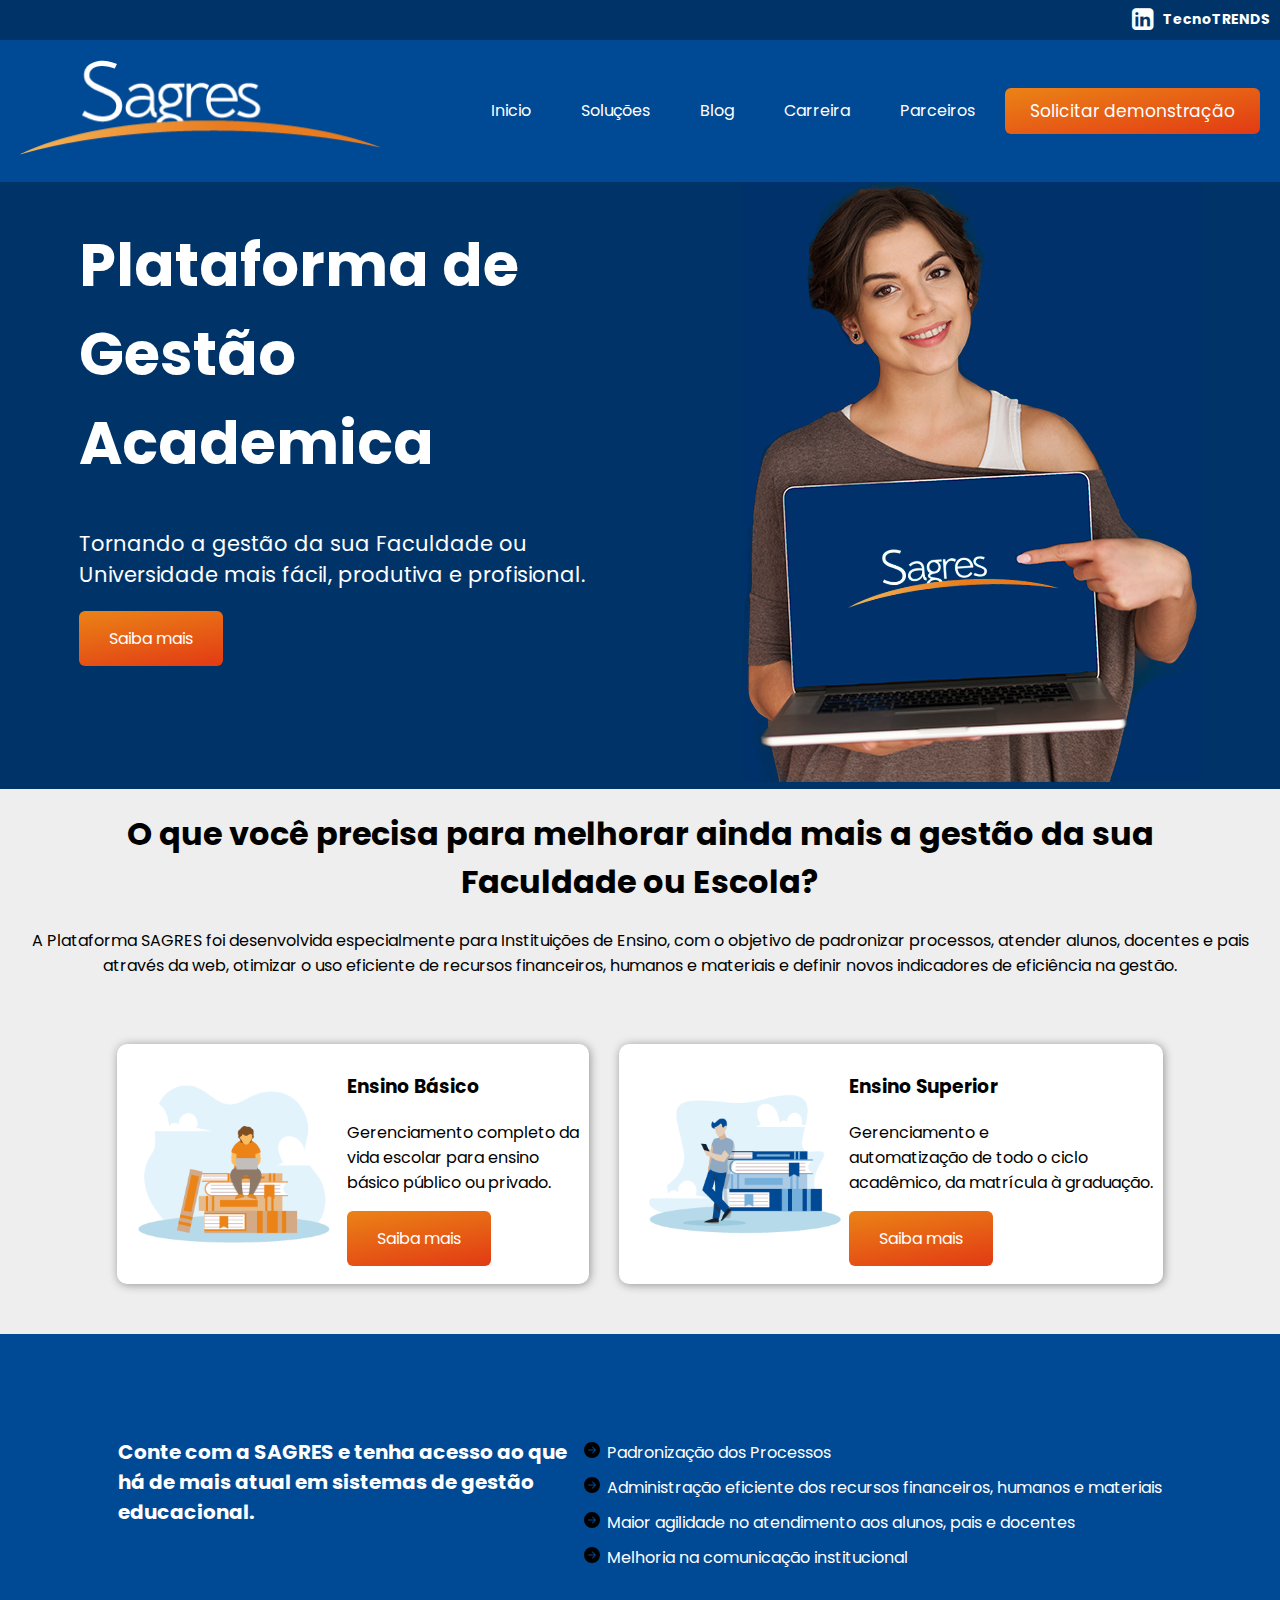
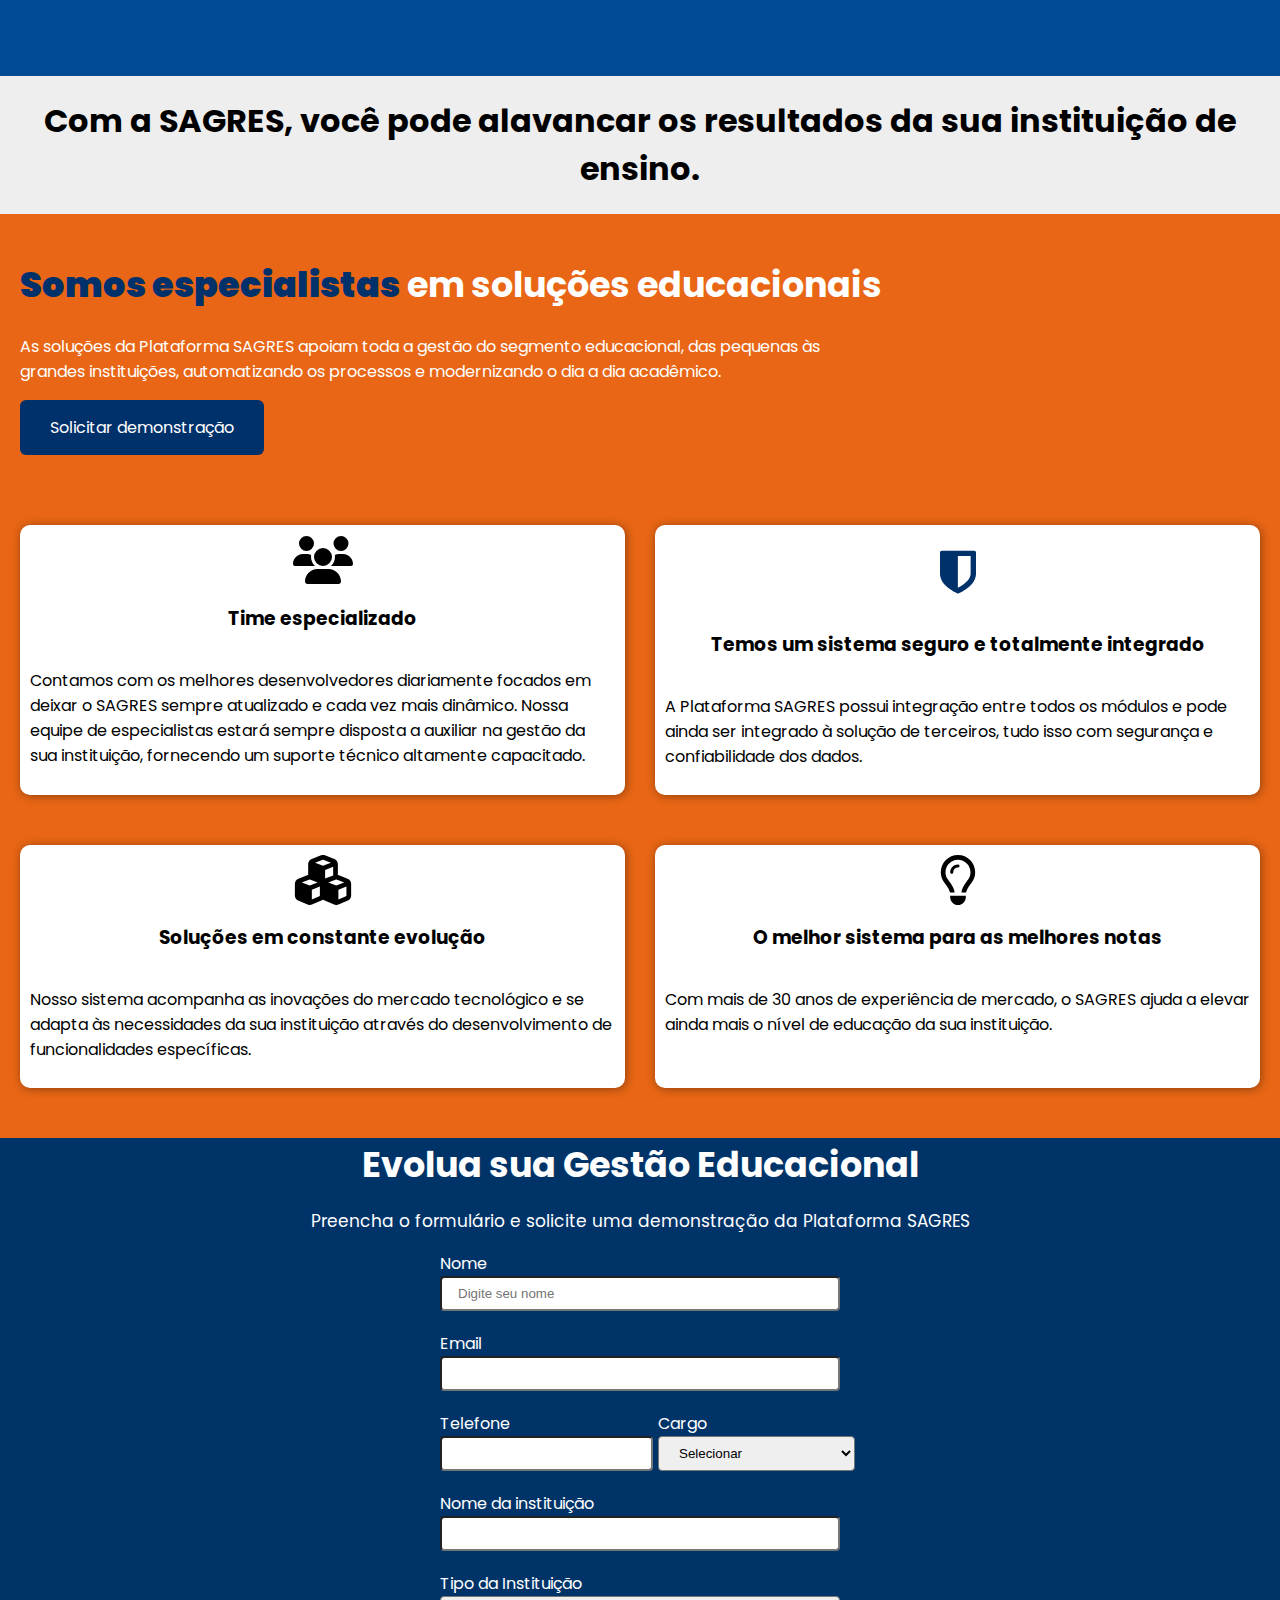
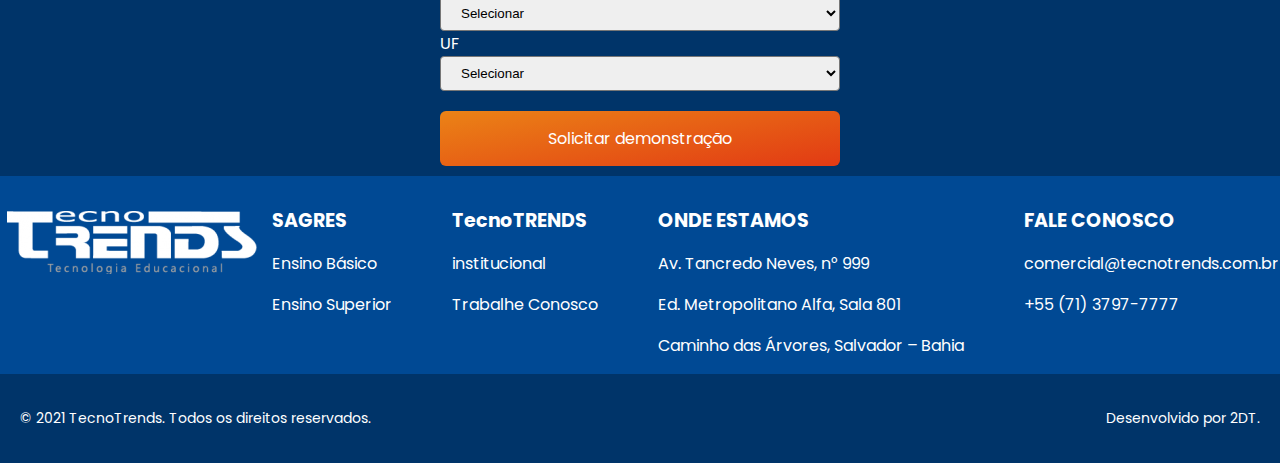
<file: index.html>
<!DOCTYPE html>
<html lang="pt-BR">
  <head>
    <meta charset="UTF-8" />
    <meta http-equiv="X-UA-Compatible" content="IE=edge" />
    <meta name="viewport" content="width=device-width, initial-scale=1.0" />
    <link rel="stylesheet" href="style.css" />
    <link rel="preconnect" href="https://fonts.googleapis.com" />
    <link rel="preconnect" href="https://fonts.gstatic.com" crossorigin />
    <link
      href="https://fonts.googleapis.com/css2?family=Poppins:wght@300;400&display=swap"
      rel="stylesheet"
    />
    <link rel="stylesheet" href="img/font-awesome/font-awesome-4.7.0/css/font-awesome.min.css">
    <title>plataforma sagres</title>
  </head>
  <body>
    <header>
      <div class="first__header">
        <!-- <img class="linkedin__header" src="img/linkedin.svg" alt="" /> -->
        <span class="header__icon">
          <i class="fa fa-linkedin-square" aria-hidden="true"></i>
        </span>
        <h1 class="title__header">TecnoTRENDS</h1>
      </div>
    </header>
<!-- Mobile -->
    <!-- <section class="mobile__section">
      <ul class="navbar" id="navbar">
        <li>Inicio</li>
            <li>Soluções</li>
            <li>Blog</li>
            <li>Carreira</li>
            <li>Parceiros</li>
      </ul>

        <div>
          <button class="nav__btn">Solicitar demonstração</button>
        </div>
        <a href="#" class="close">
              <i id="contato"></i>
              <img src="../img/x-lg.svg" alt="icone de fechamento">
            </a>
          </ul>
          <a href="#navbar" class="hamburger">
            <img src="../img/list.svg" alt="icone de abertura">
          </a>
    </section> -->

    <!-- Desktop -->
    <section class="first__section">
      <div class="nav__container">
        <div>
          <img class="img__nav" src="img/logo-sagres-negativo.png" alt="" />
        </div>

        <div class="nav__list__container">
          <ul class="nav__list">
            <li>Inicio</li>
            <li>Soluções</li>
            <li>Blog</li>
            <li>Carreira</li>
            <li>Parceiros</li>
          </ul>
        <button class="nav__btn">Solicitar demonstração</button>
      
        </div>
      </div>
    </section>

    <section class="second__section">
      <div>
        <h1 class="title__section">
          Plataforma de <br />
          Gestão <br />
          Academica
        </h1>
        <p class="paragrafo__section">
          Tornando a gestão da sua Faculdade ou <br />
          Universidade mais fácil, produtiva e profisional.
        </p>

        <div>
          <button class="second__section-btn">Saiba mais</button>
        </div>
      </div>

      <div>
        <img src="img/mulher-sagres.jpg" alt="" />
      </div>
    </section>

    <section class="third__section">
      <div class="third__section-text">
        <h1>
          O que você precisa para melhorar ainda mais a gestão da sua <br />
          Faculdade ou Escola?
        </h1>
        <p>
          A Plataforma SAGRES foi desenvolvida especialmente para Instituições
          de Ensino, com o objetivo de padronizar processos, atender alunos,
          docentes e pais através da web, otimizar o uso eficiente de recursos
          financeiros, humanos e materiais e definir novos indicadores de
          eficiência na gestão.
        </p>
      </div>
    </section>

    <div class="cards">
      <div class="cards-container">
        <div class="card-field">
          <article class="card1">
            <img src="img/ensinobasico.png" width="220" height="220" alt="" />
            <div class="element-colum">
              <div class="element-widget">
                <h3>Ensino Básico</h3>
                <p>
                  Gerenciamento completo da <br />
                  vida escolar para ensino <br />
                  básico público ou privado.
                </p>

                <div>
                  <button class="card-btn">Saiba mais</button>
                </div>
              </div>
            </div>
          </article>
          <article class="card1">
            <img src="img/ensinosuperior.png" width="220" height="220" alt="" />
            <div class="element-colum">
              <div class="element-widget">
                <h3>Ensino Superior</h3>
                <p>
                  Gerenciamento e <br />
                  automatização de todo o ciclo <br />
                  acadêmico, da matrícula à 
                  graduação.
                </p>
                <div>
                  <button class="card-btn">Saiba mais</button>
                </div>
              </div>
            </div>
          </article>
        </div>
      </div>
    </div>

    <section class="fourth__section">
      <div>
        <h1 class="fourth__section-text">
          Conte com a SAGRES e tenha acesso ao que <br />
          há de mais atual em sistemas de gestão <br />
          educacional.
        </h1>
      </div>
      <div>
        <ul class="fourth__section-list">
          <li>Padronização dos Processos</li>
          <li>
            Administração eficiente dos recursos financeiros, humanos e
            materiais
          </li>
          <li>Maior agilidade no atendimento aos alunos, pais e docentes</li>
          <li>Melhoria na comunicação institucional</li>
        </ul>
      </div>
    </section>

    <section class="fifith__section">
      <div class="fifith__section-text">
        <h1>
          Com a SAGRES, você pode alavancar os resultados da sua instituição de
          <br />
          ensino.
        </h1>
      </div>

       <!-- <section class="section__container">
        <div class="section__container">
          <div class="section__container">
            <div class="card__cloud">
              <img src="img/cloud-fill.svg" width="60px" height="60px" alt="">
              <p>Reduza o custo operacional através da Matrícula WEB.</p>
              <br>
            </div>

            <p>Aumente a lucratividade através da maximização da alocação de recursos.</p>
            <br>
            <p>Aperfeiçoe a gestão acadêmica e pedagógica.</p>
            <br>
          </div>

          <div class="section__container3-grid02">
            <p>Comunique e colabore de forma ágil e efetiva com a comunidade acadêmica através da rede social privada.</p>
            <br>
            <p>Tome decisões estratégicas referentes ao crescimento da instituição e continuidade dos cursos através de dados estatísticos.</p>
            <br>
            <p>Avalie a qualidade do ensino através da Avaliação Institucional</p>
            <br>
          </div>

        </div>
      </section> -->

    <section class="sixth__section">
      <div class="sixth__section-container">
        <div class="sixth__section-title">
          <h1 class="sixth__section-title-h">
            <b>Somos especialistas</b> em soluções educacionais
          </h1>
          <p class="sixth__section-title p">
            As soluções da Plataforma SAGRES apoiam toda a gestão do segmento
            educacional, das pequenas às <br />
            grandes instituições, automatizando os processos e modernizando o
            dia a dia acadêmico.
          </p>
          <button class="sixth__section-btn">Solicitar demonstração</button>
        </div>
      </div>

      <div class="cards2">
        <div class="cards-container2">
          <div class="card-field2">
            <article class="card2">
              <div class="element-colum2">
                <div class="element-widget2">
                  <img
                    src="img/users-solid.svg"
                    width="60px"
                    height="50px"
                    alt=""
                  />
                  <h3>Time especializado</h3>
                  <p>
                    Contamos com os melhores desenvolvedores diariamente focados
                    em deixar o SAGRES sempre atualizado e cada vez mais
                    dinâmico. Nossa equipe de especialistas estará sempre
                    disposta a auxiliar na gestão da sua instituição, fornecendo
                    um suporte técnico altamente capacitado.
                  </p>
                </div>
              </div>
            </article>
            <article class="card2">
              <div class="element-colum2">
                <div class="element-widget2">
                  <!-- <img
                    src="img/shield-halved-solid.svg"
                    width="60px"
                    height="50px"
                    alt=""
                  /> -->
                  <span class="card__icon">
                    <i class="fa fa-shield" aria-hidden="true"></i>
                  </span>
                  <h3>Temos um sistema seguro e totalmente integrado</h3>
                  <p>
                    A Plataforma SAGRES possui integração entre todos os módulos
                    e pode ainda ser integrado à solução de terceiros, tudo isso
                    com segurança e confiabilidade dos dados.
                  </p>
                </div>
              </div>
            </article>
            <article class="card2">
              <div class="element-colum2">
                <div class="element-widget2">
                  <img
                    src="img/cubes-solid.svg"
                    width="60px"
                    height="50px"
                    alt=""
                  />
                  <h3>Soluções em constante evolução</h3>
                  <p>
                    Nosso sistema acompanha as inovações do mercado tecnológico
                    e se adapta às necessidades da sua instituição através do
                    desenvolvimento de funcionalidades específicas.
                  </p>
                </div>
              </div>
            </article>
            <article class="card2">
              <div class="element-colum2">
                <div class="element-widget2">
                  <img
                    src="img/lightbulb-regular.svg"
                    width="60px"
                    height="50px"
                    alt=""
                  />
                  <h3>O melhor sistema para as melhores notas</h3>
                  <p>
                    Com mais de 30 anos de experiência de mercado, o SAGRES
                    ajuda a elevar ainda mais o nível de educação da sua
                    instituição.
                  </p>
                </div>
              </div>
            </article>
          </div>
        </div>
      </div>
    </section>

    <section class="seventh__section">
      <div class="seventh__section-title">
        <h3 class="seventh__section-title h">Evolua sua Gestão Educacional</h3>
        <p class="seventh__section-title p">
          Preencha o formulário e solicite uma demonstração da Plataforma SAGRES
        </p>
      </div>
    </section>

    <section class="seventh__section-form">
      <form class="form__container">
        <div class="input__container nome">
          <label for="nome">Nome</label>
          <input type="text" id="nome" placeholder="Digite seu nome" />
        </div>

        <div class="input__container email">
          <label for="email">Email</label>
          <input type="email" id="email" />
        </div>

        <div class="telefone-cargo">

          <div class="input__container">
            <label for="">Telefone</label>
            <input type="tel" />
          </div>

          <div class="input__container">
            <label for="cargo">Cargo</label>
            <select id="cargo" required>
              <option selected disabled value>Selecionar</option>
              <option>Secretario de Educação</option>
              <option>Diretor</option>
              <option>Coordenador</option>
            </select>
          </div>
        </div>

        <div class="input__container nomeinstituicao">
          <label for="">Nome da instituição</label>
          <input type="text" />
        </div>

        <div class="input__container instituicao">
          <label for="">Tipo da Instituição</label>
          <select name="" id="">
            <option selected disabled value>Selecionar</option>
            <option>Escola publica</option>
            <option>Escola privada</option>
          </select>
          <label for="cargo">UF</label>
          <select id="cargo" required>
            <option selected disabled value>Selecionar</option>
            <option>BA</option>
            <option>RJ</option>
            <option>SP</option>
          </select>
        </div>
        <button class="form__btn">Solicitar demonstração</button>
      </form>
    </section>

    <!-- Rodapé -->
    <footer class="footer__main">
      <div class="footer__img">
        <img
          src="img/cropped-logo-negativo-1-o7jwkbfqp2bxk10bdmcsxxvjplmi8ovcw6bwcgy03a.png"
          alt=""
        />
      </div>

      <section class="footer__section">
        <h1 class="footer__title">SAGRES</h1>

        <p class="footer__paragrafo">Ensino Básico</p>
        <p class="footer__paragrafo">Ensino Superior</p>
      </section>

      <section class="footer__section">
        <h1 class="footer__title">TecnoTRENDS</h1>

        <p class="footer__paragrafo">institucional</p>
        <p class="footer__paragrafo">Trabalhe Conosco</p>
      </section>

      <section class="footer__section">
        <h1 class="footer__title">ONDE ESTAMOS</h1>

        <p class="footer__paragrafo">Av. Tancredo Neves, n° 999</p>
        <p class="footer__paragrafo">Ed. Metropolitano Alfa, Sala 801</p>
        <p class="footer__paragrafo">Caminho das Árvores, Salvador – Bahia</p>
      </section>

      <section class="footer__section">
        <h1 class="footer__title">FALE CONOSCO</h1>

        <p>comercial@tecnotrends.com.br</p>
        <p>+55 (71) 3797-7777</p>
      </section>
    </footer>
    <section class="section__finale">
      <p>© 2021 TecnoTrends. Todos os direitos reservados.</p>
      <p>Desenvolvido por 2DT.</p>
    </section>
  </body>
</html>
</file>
<file: style.css>
html, body{
    padding: 0;
    margin: 0;
    font-family: 'Poppins', sans-serif;
    box-sizing: border-box;
}

html{
    display: flex;
    position: relative;
}


/* Cabeçalho */


.first__header{
    display: flex;
    background-color: #003469;
    padding: 0 10px;
    margin: 0 auto;
    justify-content: end;
    gap: 10px;
    color: white;
    align-items: center;
}

.header__icon{
    display: flex;
    font-size: 25px;
}

.title__header{
    font-size: 14px;
    color: white;
}

/* Primeira navegação */

.first__section{
    display: flex;
    background-color: #004994;
    justify-content: space-between;
    padding: 20px;
    
    
}

.nav__container{
    display: flex;
    justify-content: space-between;
    width: 100%;
    /* margin-right: auto;
    margin-left: auto; */
    position: relative;
    gap: 10px;
    align-items: center;
    color: white;
    
}


.img__nav{
border-style: none;
height: auto;
width: 360px; 
/* width: 364px;
height: 96px; */
max-width: 100%;
margin-left: auto;
}

.nav__list__container{
    display: flex;
    align-items: center;
    gap: 30px;
}

.nav__list{
    display: flex;
   list-style: none;
   gap: 50px;
}

.nav__btn{
    background-image: linear-gradient(170deg, #eb8316 0%, #e23a14 100%);
    outline: none;
    padding: 10px 10px; 
    padding-left: 25px;
    padding-right: 25px;
    border-radius: 6px;
    font-family: inherit;
    border: 0;
    cursor: pointer;
    color: white;
    font-size: 17px;
}


/* Segunda seção */

.second__section{
display: flex;
justify-content: space-around;
background-color: #003469;
color: white;
}


.title__section{
font-size: 59px;
}

.paragrafo__section{
    font-size: 21px;
}

.second__section-btn{
    background-image: linear-gradient(170deg, #eb8316 0%, #e23a14 100%);
    outline: none;
    padding: 15px 30px;
    border-radius: 6px;
    font-family: inherit;
    border: 0;
    cursor: pointer;
    color: white;
    font-size: 16px;
}

/* Terceira seção */

.third__section{
    display: flex;
    background-color: #eeeeee;
}

.third__section-text{
    text-align: center;
}

/* Cards */

.cards{
background-color: #eeeeee;
padding: 50px 0;
}

.cards-container{
/* max-width: auto; */
margin: 0 auto;
padding: 0 20px;
}

.card-field{
display: flex;
gap: 50px;
column-gap: 30px;
justify-content: center;
}

.card1{
    background-color: white;
    box-shadow: 1px 1px 10px rgba(0, 0, 0, 0.384);
    padding: 10px;
    display: flex;
    justify-content: space-between;
    border-radius: 10px;
}

.element-colum{
width: 100%;
position: relative;
display: flex;
}

.element-widget{
    align-content: flex-start;
    align-items: flex-start;
}

.card-btn{
    background-image: linear-gradient(170deg, #eb8316 0%, #e23a14 100%);
        outline: none;
        padding: 15px 30px;
        border-radius: 6px;
        font-family: inherit;
        border: 0;
        cursor: pointer;
        color: white;
        font-size: 16px;
}

/* Quarta seção */

.fourth__section{
    background-color: #004994;
    color: white;
    display: flex;
    justify-content: center;
    padding: 90px 25px 90px 25px;
}

.fourth__section-text{
    font-size: 20px;
    display: flex;
    align-items: center;
}

.fourth__section-list{
    list-style-image: url(img/arrow-right-circle-fill.svg);
    display: flex;
    flex-direction: column;
    gap: 10px;
    font-size: 16px;
}

/* Quinta seção */

.fifith__section{
background-color: #eeeeee;
}

.fifith__section-text{
    display: flex;
    align-items: center;
    align-content: center;
    justify-content: center;
    text-align: center;
}

/* Cards da quinta seção */




/* Sexta seção */
.sixth__section{
    display: flex;
    background-color: #E86615;
    justify-content: center;
    flex-direction: column;
}

.sixth__section-container{
    margin: 20px;
}
.sixth__section-title{
color: white;
}

.sixth__section-title-h{
    font-size: 35px;
}

b{
    color: #00316b;
}

.sixth__section-btn{
    background-color: #00316b ;
    outline: none;
    padding: 15px 30px;
    border-radius: 6px;
    font-family: inherit;
    border: 0;
    cursor: pointer;
    color: white;
    font-size: 16px;
}




.cards2 {
    padding: 50px 0;
}

.cards-container2 {
    /* max-width: auto; */
    margin: 0 auto;
    padding: 0 20px;
}

.card-field2 {
    display: grid;
    grid-template-columns: repeat(2, 1fr);
    gap: 50px;
    column-gap: 30px;
    /* display: flex;
    gap: 50px;
    column-gap: 30px;
    justify-content: center; */
}

.card2 {
    background-color: white;
    box-shadow: 1px 1px 10px rgba(0, 0, 0, 0.384);
    padding: 10px;
    display: flex;
    justify-content: space-between;
    border-radius: 10px;
}

.element-colum2 {
    width: 100%;
    position: relative;
    display: flex;
}

.element-widget2 {
    display: flex;
    align-items: center;
    flex-direction: column;
    /* align-content: flex-start;
    align-items: flex-start; */
}

.card__icon{
    font-size: 50px;
    color: #00316B;
}


.cards2__p{
    padding: 0;
    margin: 0;
}

/* Setima seção */
.seventh__section{
    display: flex;
    background-color: #003469;
    justify-content: center;
}

.seventh__section-title{
    /* text-align: center; */
    color: white;
}

.seventh__section-title.h{
    text-align: center;
    font-size: 35px;
    margin: 0;
}

.seventh__section-title.p{
    text-align: center;
    font-size: 17px;
}

/* Formulario */
.seventh__section-form{
    background-color: #003469;
    color: white;
    font-family: inherit;
    padding-bottom: 10px;
} 


 .form__container{
    display: flex;
    gap: 20px;
    flex-direction: column;
    justify-content: center;
    max-width: 400px;
    margin: 0 auto;
    font-size: 16px;
}

.telefone-cargo{
display: flex;
gap: 5px;
}

.telefone__input{
    width: 160px;
}

.input__container{
    display: flex;
    flex-direction: column;
} 

input, select{
    padding: 8px 16px;
    border-radius: 4px;
}

.form__btn{
    background-image: linear-gradient(170deg, #eb8316 0%, #e23a14 100%);
        outline: none;
        padding: 15px 30px;
        border-radius: 6px;
        font-family: inherit;
        border: 0;
        cursor: pointer;
        color: white;
        font-size: 16px;
}

/* Footer */
/* Rodapé */
.footer__main{
    display: flex;
    justify-content: center;
    background-color: #004994;
    color: white;
    padding-top: 30px;
    gap: 60px;
    
}

.footer__img{
    width: 100%;
    justify-content: center;
    max-width: 200px;
    margin: 5px;
}

.footer__title{
    font-size: 19px;
    margin: 0;
}

.footer_paragrafo{
    font-size: 16px;
    margin: 0;
}

.section__finale{
display: flex;
justify-content: space-between;
color: white;
background-color: #003469;
font-size: 14px;
padding: 20px 20px;
position: relative;
}

/* Breakpoint */

@media (max-width:768px) {
    .telefone-cargo{
        display: block;
    }

    .telefone__input{
        width: 100%;
    }
}
</file>
